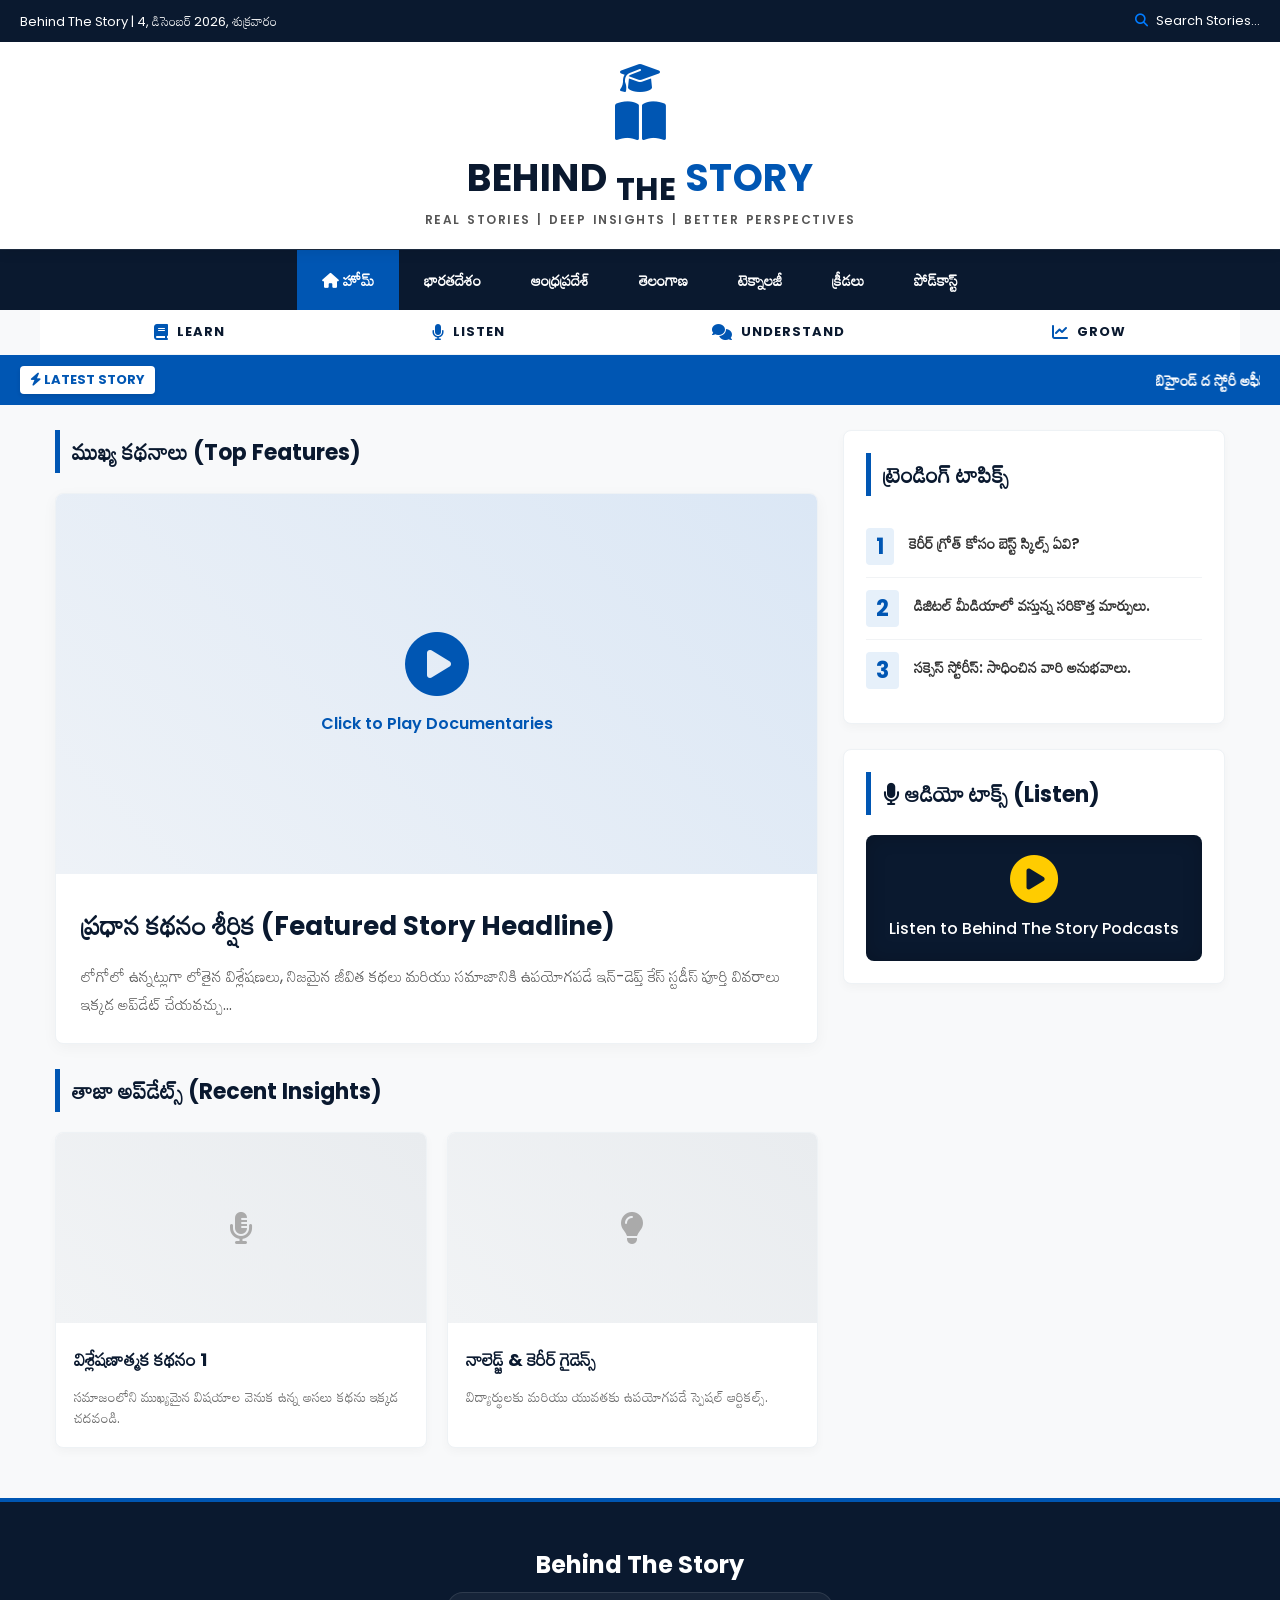
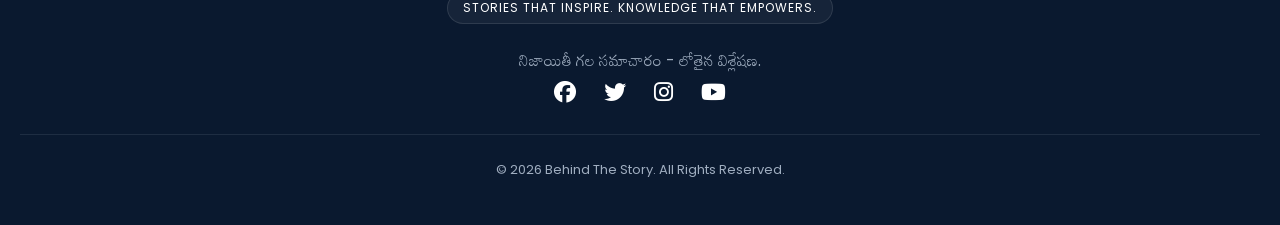
<file: index.html>
<!DOCTYPE html>
<html lang="te">
<head>
    <meta charset="UTF-8">
    <meta name="viewport" content="width=device-width, initial-scale=1.0">
    <title>Behind The Story | Real Stories & Deep Insights</title>
    <!-- Google Fonts -->
    <link href="https://fonts.googleapis.com/css2?family=Mandali&family=Poppins:wght@400;600;700&display=swap" rel="stylesheet">
    <!-- FontAwesome for Icons -->
    <link rel="stylesheet" href="https://cdnjs.cloudflare.com/ajax/libs/font-awesome/6.4.0/css/all.min.css">
    
    <style>
        :root {
            --primary-color: #0056b3; /* Premium Royal Blue from your logo */
            --dark-color: #0a192f;    /* Dark Navy from your logo */
            --light-bg: #f8f9fa;
            --text-color: #333;
        }

        * {
            margin: 0;
            padding: 0;
            box-sizing: border-box;
            font-family: 'Poppins', 'Mandali', sans-serif;
        }

        body {
            background-color: var(--light-bg);
            color: var(--text-color);
        }

        /* --- HEADER & BRANDING --- */
        header {
            background-color: #fff;
            box-shadow: 0 4px 12px rgba(0,0,0,0.08);
            position: sticky;
            top: 0;
            z-index: 1000;
        }

        .top-bar {
            background-color: var(--dark-color);
            color: #fff;
            padding: 8px 20px;
            font-size: 13px;
            display: flex;
            justify-content: space-between;
            align-items: center;
        }

        .search-box i {
            margin-right: 5px;
            color: #007bff;
        }

        .brand-container {
            display: flex;
            flex-direction: column;
            align-items: center;
            justify-content: center;
            padding: 20px 10px;
            background: #fff;
            text-align: center;
        }

        /* Logo Mockup matching your sent image */
        .logo-mock {
            display: flex;
            flex-direction: column;
            align-items: center;
            margin-bottom: 5px;
        }

        .logo-icon-area {
            font-size: 45px;
            color: var(--primary-color);
            margin-bottom: -5px;
        }

        .brand-name {
            font-size: 38px;
            font-weight: 700;
            color: var(--dark-color);
            text-transform: uppercase;
            letter-spacing: 0.5px;
            line-height: 1.1;
        }

        .brand-name span {
            color: var(--primary-color);
        }

        .brand-tagline {
            font-size: 12px;
            text-transform: uppercase;
            letter-spacing: 1.5px;
            color: #555;
            margin-top: 5px;
            font-weight: 600;
            word-spacing: 2px;
        }

        /* --- NAVIGATION MENU --- */
        nav {
            background-color: var(--dark-color);
            display: flex;
            justify-content: center;
            overflow-x: auto;
            white-space: nowrap;
            border-top: 1px solid #1e2d42;
        }

        nav a {
            color: #fff;
            text-decoration: none;
            padding: 15px 25px;
            font-weight: 600;
            font-size: 15px;
            display: inline-block;
            transition: 0.3s;
        }

        nav a:hover, nav a.active {
            background-color: var(--primary-color);
            color: #fff;
        }

        /* --- CORE PILLARS BAR (LEARN, LISTEN, UNDERSTAND, GROW) --- */
        .pillars-bar {
            display: flex;
            justify-content: space-around;
            background: #fff;
            padding: 12px 10px;
            border-bottom: 1px solid #eef2f5;
            max-width: 1200px;
            margin: 0 auto;
        }

        .pillar-item {
            display: flex;
            align-items: center;
            gap: 8px;
            font-size: 13px;
            font-weight: 700;
            color: var(--dark-color);
            text-transform: uppercase;
            letter-spacing: 1px;
        }

        .pillar-item i {
            color: var(--primary-color);
            font-size: 16px;
        }

        @media (max-width: 600px) {
            .pillars-bar {
                display: none; /* Mobile లో స్పేస్ కోసం దాచడం జరిగింది */
            }
        }

        /* --- BREAKING NEWS BAR --- */
        .breaking-news {
            background-color: var(--primary-color);
            color: #fff;
            padding: 10px 20px;
            display: flex;
            align-items: center;
            font-weight: 600;
        }

        .breaking-title {
            background-color: #fff;
            color: var(--primary-color);
            padding: 4px 10px;
            margin-right: 15px;
            border-radius: 4px;
            font-size: 13px;
            font-weight: 700;
            white-space: nowrap;
            box-shadow: 0 2px 4px rgba(0,0,0,0.1);
        }

        marquee {
            font-size: 15px;
        }

        /* --- MAIN LAYOUT --- */
        .container {
            max-width: 1200px;
            margin: 25px auto;
            padding: 0 15px;
            display: grid;
            grid-template-columns: 2fr 1fr;
            gap: 25px;
        }

        @media (max-width: 768px) {
            .container {
                grid-template-columns: 1fr;
            }
        }

        /* --- LATEST STORIES (LEFT) --- */
        .section-title {
            border-left: 5px solid var(--primary-color);
            padding-left: 12px;
            margin-bottom: 20px;
            font-size: 22px;
            color: var(--dark-color);
            font-weight: 700;
        }

        .main-story {
            background-color: #fff;
            border-radius: 8px;
            overflow: hidden;
            box-shadow: 0 4px 15px rgba(0,0,0,0.04);
            margin-bottom: 25px;
            border: 1px solid #eef2f5;
        }

        .main-story-img {
            width: 100%;
            height: 380px;
            background: linear-gradient(45deg, #eef2f7, #dbe7f5);
            display: flex;
            flex-direction: column;
            align-items: center;
            justify-content: center;
            color: var(--primary-color);
        }

        .main-story-content {
            padding: 25px;
        }

        .main-story-content h2 {
            font-size: 26px;
            margin-bottom: 12px;
            color: var(--dark-color);
        }

        .main-story-content p {
            color: #555;
            line-height: 1.7;
        }

        .news-grid {
            display: grid;
            grid-template-columns: 1fr 1fr;
            gap: 20px;
        }

        @media (max-width: 550px) {
            .news-grid {
                grid-template-columns: 1fr;
            }
        }

        .card {
            background-color: #fff;
            border-radius: 8px;
            overflow: hidden;
            box-shadow: 0 4px 10px rgba(0,0,0,0.03);
            border: 1px solid #eef2f5;
            transition: transform 0.3s;
        }

        .card:hover {
            transform: translateY(-3px);
        }

        .card-img {
            width: 100%;
            height: 190px;
            background: linear-gradient(45deg, #f1f3f5, #e9ecef);
            display: flex;
            align-items: center;
            justify-content: center;
            color: #aaa;
        }

        .card-content {
            padding: 18px;
        }

        .card-content h3 {
            font-size: 18px;
            margin-bottom: 10px;
            color: var(--dark-color);
        }

        .card-content p {
            font-size: 14px;
            color: #666;
            line-height: 1.5;
        }

        /* --- SIDEBAR (RIGHT) --- */
        .sidebar-section {
            background-color: #fff;
            padding: 22px;
            border-radius: 8px;
            box-shadow: 0 4px 10px rgba(0,0,0,0.03);
            margin-bottom: 25px;
            border: 1px solid #eef2f5;
        }

        .trending-item {
            display: flex;
            align-items: flex-start;
            gap: 15px;
            padding: 12px 0;
            border-bottom: 1px solid #f1f3f5;
        }

        .trending-item:last-child {
            border-bottom: none;
        }

        .trending-number {
            font-size: 22px;
            font-weight: 700;
            color: var(--primary-color);
            background: #e6f0fa;
            padding: 2px 10px;
            border-radius: 4px;
        }

        .trending-item p {
            font-size: 15px;
            font-weight: 600;
            color: #333;
        }

        /* --- MEDIA BOXES --- */
        .media-box {
            background: var(--dark-color);
            color: #fff;
            padding: 20px;
            border-radius: 8px;
            margin-top: 12px;
            text-align: center;
            box-shadow: inset 0 0 20px rgba(0,0,0,0.2);
        }

        .media-box p i {
            color: #ffcc00;
        }

        /* --- FOOTER --- */
        footer {
            background-color: var(--dark-color);
            color: #a0aec0;
            padding: 45px 20px;
            text-align: center;
            margin-top: 50px;
            border-top: 4px solid var(--primary-color);
        }

        footer h3 {
            color: #fff;
            font-size: 24px;
            margin-bottom: 10px;
        }

        .motto-badge {
            background: rgba(255,255,255,0.05);
            color: #fff;
            display: inline-block;
            padding: 6px 15px;
            border-radius: 20px;
            font-size: 12px;
            letter-spacing: 1px;
            margin-bottom: 20px;
            border: 1px solid rgba(255,255,255,0.1);
        }

        .social-icons a {
            color: #fff;
            font-size: 22px;
            margin: 0 12px;
            transition: 0.3s;
        }

        .social-icons a:hover {
            color: var(--primary-color);
        }

        .footer-bottom {
            font-size: 13px;
            border-top: 1px solid #1e2d42;
            padding-top: 25px;
            margin-top: 25px;
        }
    </style>
</head>
<body>

    <!-- HEADER -->
    <header>
        <div class="top-bar">
            <span id="date-time">Behind The Story Portal</span>
            <div class="search-box">
                <i class="fas fa-search"></i> Search Stories...
            </div>
        </div>
        
        <!-- BRANDING AREA MATCHING YOUR LOGO -->
        <div class="brand-container">
            <div class="logo-mock">
                <!-- Graduate Cap + Book + Play button visual placeholder via font-awesome -->
                <div class="logo-icon-area">
                    <i class="fas fa-graduation-cap" style="font-size:32px; display:block; margin-bottom:-5px;"></i>
                    <i class="fas fa-book-open"></i>
                </div>
            </div>
            <div class="brand-name">BEHIND <sub>THE</sub> <span>STORY</span></div>
            <div class="brand-tagline">REAL STORIES | DEEP INSIGHTS | BETTER PERSPECTIVES</div>
        </div>
    </header>

    <!-- NAVIGATION MENU -->
    <nav>
        <a href="#" class="active"><i class="fas fa-home"></i> హోమ్</a>
        <a href="#">భారతదేశం</a>
        <a href="#">ఆంధ్రప్రదేశ్</a>
        <a href="#">తెలంగాణ</a>
        <a href="#">టెక్నాలజీ</a>
        <a href="#">క్రీడలు</a>
        <a href="#">పోడ్‌కాస్ట్</a>
    </nav>

    <!-- CORE PILLARS (LEARN, LISTEN, UNDERSTAND, GROW) -->
    <div class="pillars-bar">
        <div class="pillar-item"><i class="fas fa-book"></i> Learn</div>
        <div class="pillar-item"><i class="fas fa-microphone"></i> Listen</div>
        <div class="pillar-item"><i class="fas fa-comments"></i> Understand</div>
        <div class="pillar-item"><i class="fas fa-chart-line"></i> Grow</div>
    </div>

    <!-- BREAKING NEWS BAR -->
    <div class="breaking-news">
        <span class="breaking-title"><i class="fas fa-bolt"></i> LATEST STORY</span>
        <marquee scrollamount="5">బిహైండ్ ద స్టోరీ అఫీషియల్ పోర్టల్ మీ ముందుకు సరికొత్త లోగో మరియు ప్రీమియం థీమ్‌తో సిద్ధమైంది!</marquee>
    </div>

    <!-- MAIN CONTAINER -->
    <div class="container">
        
        <!-- LEFT COLUMN: LATEST NEWS -->
        <main>
            <h2 class="section-title">ముఖ్య కథనాలు (Top Features)</h2>
            
            <!-- MAIN BIG STORY -->
            <div class="main-story">
                <div class="main-story-img">
                    <i class="fas fa-play-circle fa-4x"></i>
                    <p style="margin-top:15px; font-weight:600;">Click to Play Documentaries</p>
                </div>
                <div class="main-story-content">
                    <h2>ప్రధాన కథనం శీర్షిక (Featured Story Headline)</h2>
                    <p>లోగోలో ఉన్నట్లుగా లోతైన విశ్లేషణలు, నిజమైన జీవిత కథలు మరియు సమాజానికి ఉపయోగపడే ఇన్-డెప్త్ కేస్ స్టడీస్ పూర్తి వివరాలు ఇక్కడ అప్‌డేట్ చేయవచ్చు...</p>
                </div>
            </div>

            <!-- NEWS GRID -->
            <h2 class="section-title">తాజా అప్‌డేట్స్ (Recent Insights)</h2>
            <div class="news-grid">
                <div class="card">
                    <div class="card-img"><i class="fas fa-microphone-alt fa-2x"></i></div>
                    <div class="card-content">
                        <h3>విశ్లేషణాత్మక కథనం 1</h3>
                        <p>సమాజంలోని ముఖ్యమైన విషయాల వెనుక ఉన్న అసలు కథను ఇక్కడ చదవండి.</p>
                    </div>
                </div>
                <div class="card">
                    <div class="card-img"><i class="fas fa-lightbulb fa-2x"></i></div>
                    <div class="card-content">
                        <h3>నాలెడ్జ్ & కెరీర్ గైడెన్స్</h3>
                        <p>విద్యార్థులకు మరియు యువతకు ఉపయోగపడే స్పెషల్ ఆర్టికల్స్.</p>
                    </div>
                </div>
            </div>
        </main>

        <!-- RIGHT COLUMN: SIDEBAR -->
        <aside>
            <!-- TRENDING SECTION -->
            <div class="sidebar-section">
                <h2 class="section-title">ట్రెండింగ్ టాపిక్స్</h2>
                <div class="trending-item">
                    <span class="trending-number">1</span>
                    <p>కెరీర్ గ్రోత్ కోసం బెస్ట్ స్కిల్స్ ఏవి?</p>
                </div>
                <div class="trending-item">
                    <span class="trending-number">2</span>
                    <p>డిజిటల్ మీడియాలో వస్తున్న సరికొత్త మార్పులు.</p>
                </div>
                <div class="trending-item">
                    <span class="trending-number">3</span>
                    <p>సక్సెస్ స్టోరీస్: సాధించిన వారి అనుభవాలు.</p>
                </div>
            </div>

            <!-- PODCAST SECTION -->
            <div class="sidebar-section">
                <h2 class="section-title"><i class="fas fa-microphone"></i> ఆడియో టాక్స్ (Listen)</h2>
                <div class="media-box">
                    <p><i class="fas fa-play-circle fa-3x"></i></p>
                    <p style="margin-top: 12px; font-weight:500;">Listen to Behind The Story Podcasts</p>
                </div>
            </div>
        </aside>

    </div>

    <!-- FOOTER -->
    <footer>
        <h3>Behind The Story</h3>
        <div class="motto-badge">STORIES THAT INSPIRE. KNOWLEDGE THAT EMPOWERS.</div>
        <p>నిజాయితీ గల సమాచారం - లోతైన విశ్లేషణ.</p>
        <div class="social-icons">
            <a href="#"><i class="fab fa-facebook"></i></a>
            <a href="#"><i class="fab fa-twitter"></i></a>
            <a href="#"><i class="fab fa-instagram"></i></a>
            <a href="#"><i class="fab fa-youtube"></i></a>
        </div>
        <div class="footer-bottom">
            &copy; 2026 Behind The Story. All Rights Reserved.
        </div>
    </footer>

    <script>
        // Automatic Date Function
        const options = { weekday: 'long', year: 'numeric', month: 'long', day: 'numeric' };
        document.getElementById('date-time').innerText = "Behind The Story | " + new Date().toLocaleDateString('te-IN', options);
    </script>
</body>
</html>
</file>
